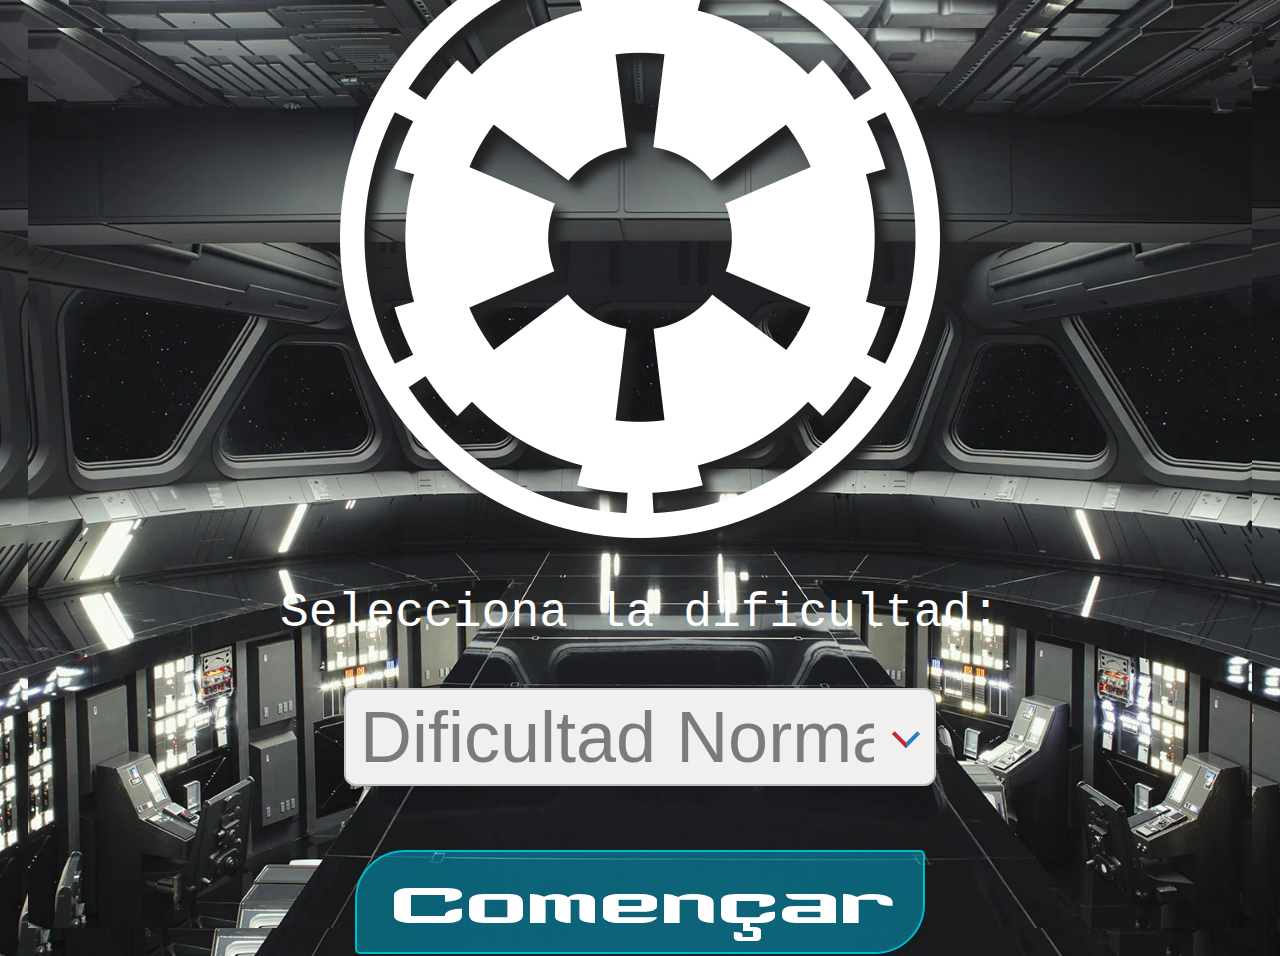
<file: index.html>
<!DOCTYPE html>
<html lang="en">
<head>
    <title>Trivia de Star Wars</title>
    <link rel="stylesheet" type="text/css" href="styles.css">
</head>
<body>
    <div class="start-container">
        <img id="startI" src="img/emp.png" alt="Imagen de Star Wars">
        <p class="dificultText">Selecciona la dificultad:</p>
<div class="content-select">
        <select id="difficulty" class="selectorDif">
            <option value="normal">Dificultad Normal</option>
            <option value="dificil">Dificultad Difícil</option>
        </select><i></i>
</div>
        <button id="startB" onclick="startGame()">Començar</button>
    </div>
    <script src="script.js"></script>
</body>
</html>
</file>
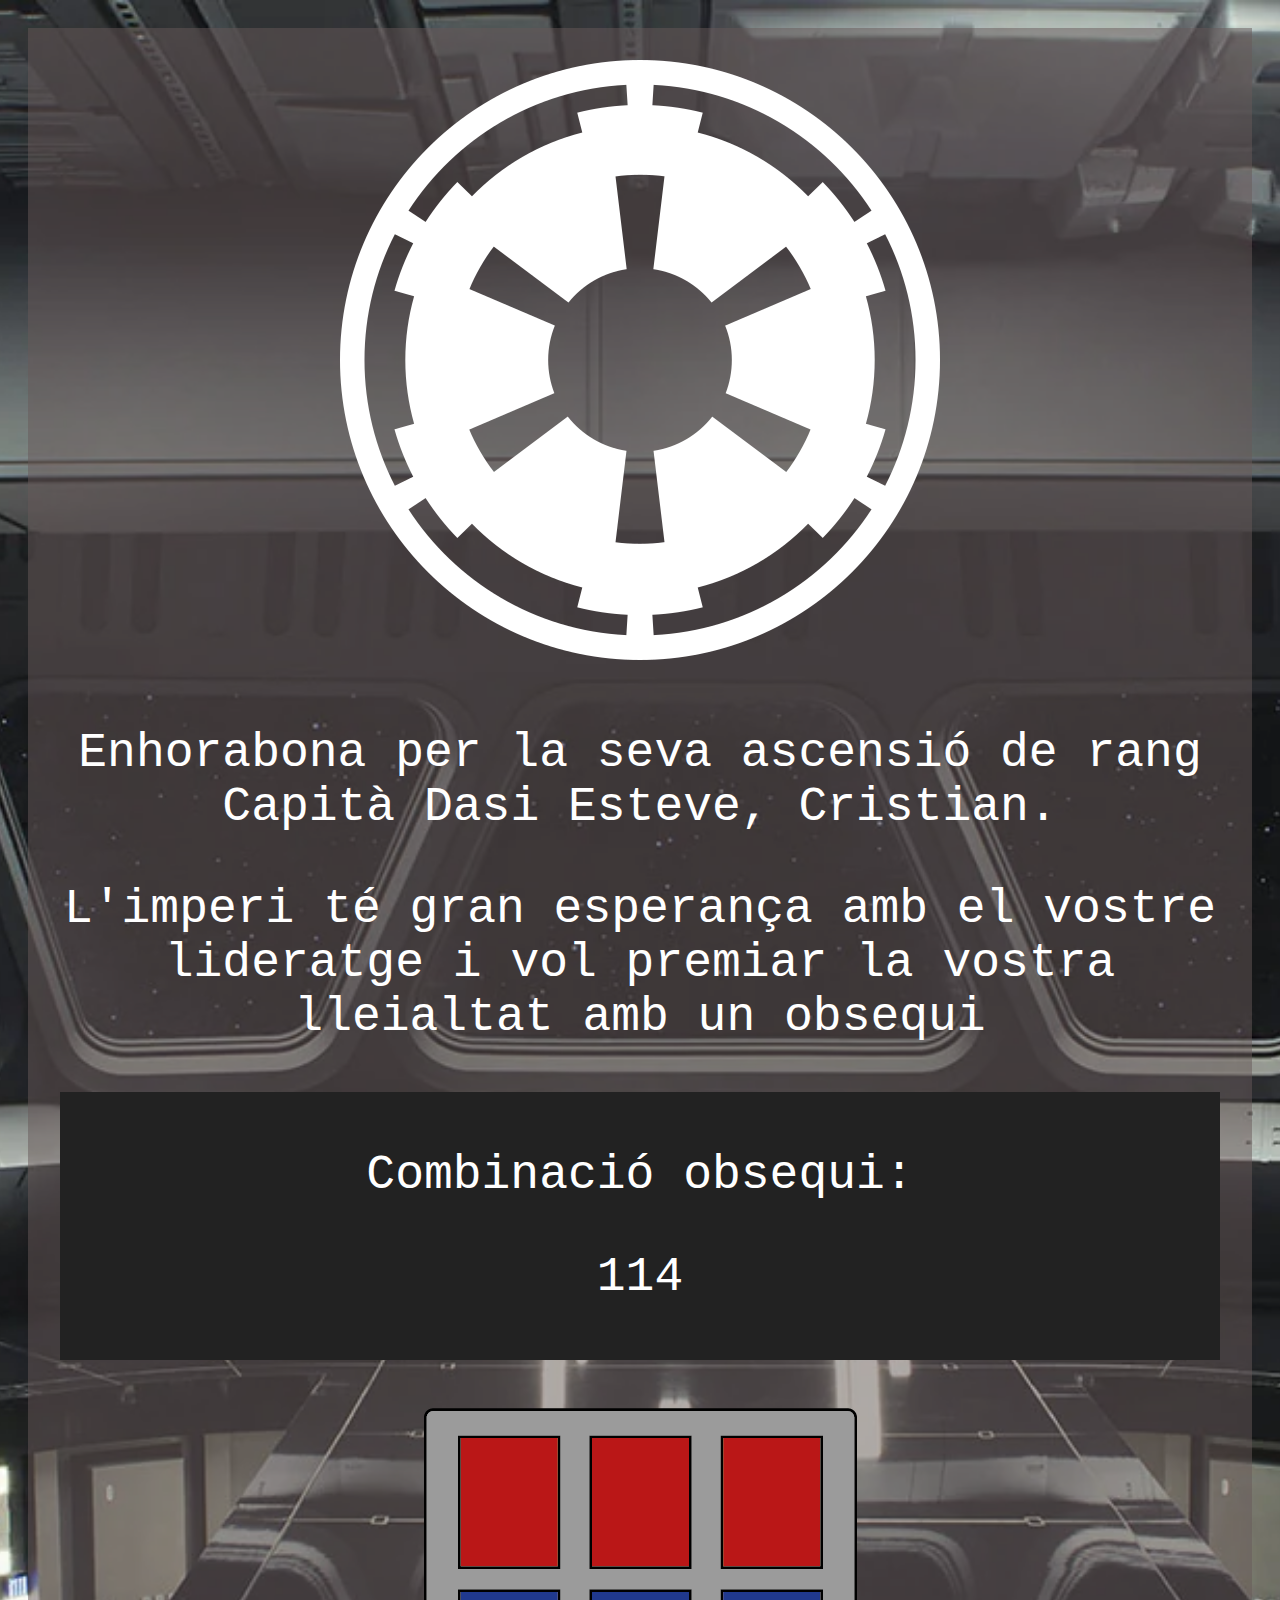
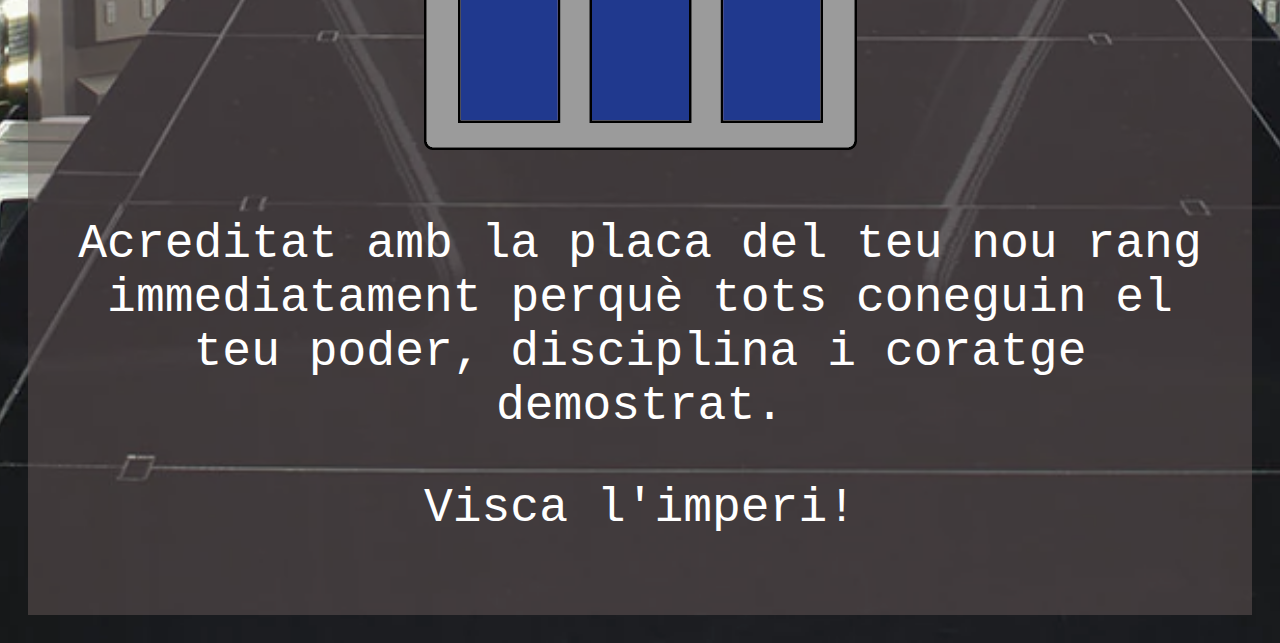
<file: resultado.html>
<!DOCTYPE html>
<html>
<head>
    <title>Resultado del Trivia</title>
    <link rel="stylesheet" type="text/css" href="styles.css"> <!-- Enlaza a tu archivo CSS si es necesario -->
</head>
<body>
    <!-- Define la estructura de tu página aquí -->
    <div class="result-page">
        <div class="content">
            <div class="imageRes">
                <img src="img/emp.png" alt="Imagen 1">
            </div>
            <div class="textRes">
                <p>Enhorabona per la seva ascensió de rang Capità Dasi Esteve, Cristian.</p>
                <p>L'imperi té gran esperança amb el vostre lideratge i vol premiar la vostra lleialtat amb un obsequi</p>
                <div class="codenum"><p>Combinació obsequi:</p><p>114</p></div>
            </div>
            <div class="imageRes2">
                <img src="img/NRecurso 1.png" alt="Imagen 2">
            </div>
            <div class="textRes">
                <p>Acreditat amb la placa del teu nou rang immediatament perquè tots coneguin el teu poder, disciplina i coratge demostrat.</p>
                <p>Visca l'imperi!</p>

            </div>
        </div>
    </div>
</body>
</html>
</file>
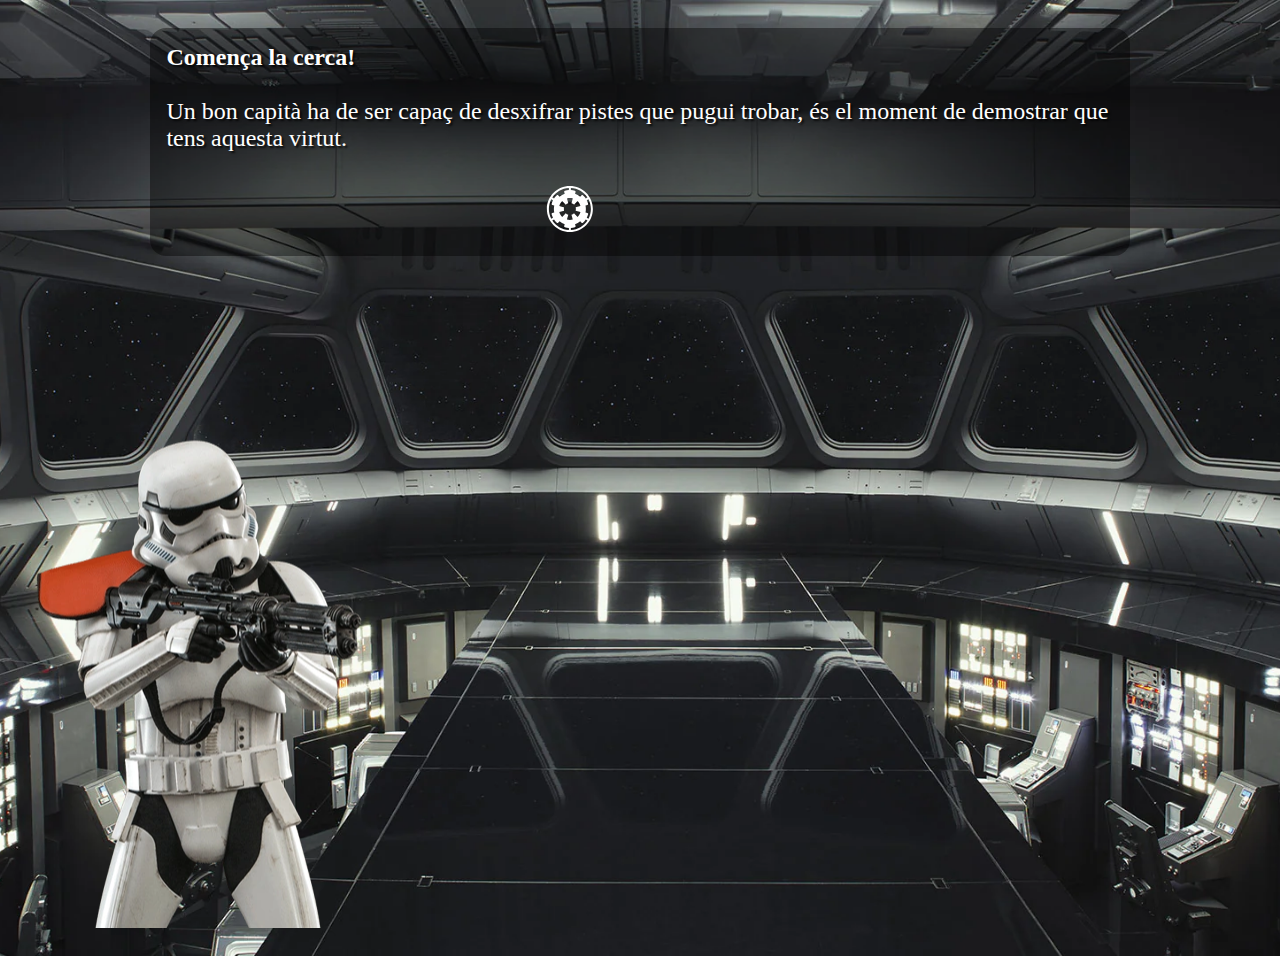
<file: treasure1.html>
<!DOCTYPE html>
<html lang="en">
  <head>
    <meta charset="UTF-8" />
    <meta name="viewport" content="width=device-width, initial-scale=1.0" />
    <link rel="stylesheet" href="styles.css" />
    <title>Capita Cristian</title>
  </head>
  <body>
    <div class="container">
      <div class="text-container" id="animated-text-container">
        <div class="text-wrapper">
          <p id="animated-text" class="fade-in-text">
            <b>Comença la cerca!</b>
            <br><br>Un bon capità ha de ser capaç de desxifrar pistes que pugui trobar, és el moment de demostrar que tens aquesta virtut.
          </p>
        </div>
        <svg id="Iconsvg"
          xmlns="http://www.w3.org/2000/svg"
          x="0px"
          y="0px"
          width="50"
          height="50"
          viewBox="0,0,256,256"
          style="fill: #000000"
        >
          <g
            fill="#ffffff"
            fill-rule="nonzero"
            stroke="none"
            stroke-width="1"
            stroke-linecap="butt"
            stroke-linejoin="miter"
            stroke-miterlimit="10"
            stroke-dasharray=""
            stroke-dashoffset="0"
            font-family="none"
            font-weight="none"
            font-size="none"
            text-anchor="none"
            style="mix-blend-mode: normal"
          >
            <g transform="scale(5.12,5.12)">
              <path
                d="M25,2c-12.6907,0 -23,10.3093 -23,23c0,12.69071 10.3093,23 23,23c12.69071,0 23,-10.30929 23,-23c0,-12.6907 -10.30929,-23 -23,-23zM24,4.02539v2.01563c-1.32973,0.07291 -2.65977,0.28321 -3.99219,0.64648c-0.533,0.146 -0.84913,0.69356 -0.70312,1.22656l0.5332,1.95703c-1.874,0.64 -3.62267,1.6283 -5.13867,2.9043l-1.40039,-1.46484c-0.183,-0.192 -0.43717,-0.30259 -0.70117,-0.30859c-0.257,-0.005 -0.52089,0.09239 -0.71289,0.27539c-1.06062,1.01568 -1.97671,2.12497 -2.75,3.29492l-1.73633,-1.01367c3.57347,-5.49081 9.6344,-9.20753 16.60156,-9.5332zM26,4.0332c6.96516,0.3271 13.0285,4.03522 16.60156,9.52539l-1.73437,1.01367c-0.77433,-1.17158 -1.69167,-2.27959 -2.75195,-3.29492c-0.192,-0.184 -0.43889,-0.28134 -0.71289,-0.27734c-0.266,0.006 -0.51917,0.11659 -0.70117,0.30859l-1.39844,1.4668c-1.516,-1.276 -3.26467,-2.2653 -5.13867,-2.9043l0.5332,-1.95703c0.146,-0.533 -0.17012,-1.08156 -0.70312,-1.22656c-1.3332,-0.36349 -2.66363,-0.5737 -3.99414,-0.64648zM25,14c0.969,0 1.90773,0.12438 2.80273,0.35938l0.08594,0.04492l-1.31055,4.80469h0.00195c0.955,0.26 1.81458,0.74925 2.51758,1.40625l0.04688,0.04688l3.45508,-3.61523l0.06836,0.06445c1.365,1.328 2.38692,3.00853 2.91992,4.89453l-4.8125,1.36133c0.146,0.519 0.22461,1.06681 0.22461,1.63281c0,0.566 -0.07761,1.11281 -0.22461,1.63281l4.8125,1.36133c-0.541,1.916 -1.58828,3.61903 -2.98828,4.95703c-0.022,-0.023 -3.45312,-3.61228 -3.45312,-3.61328c-0.711,0.68 -1.59036,1.18517 -2.56836,1.45117l1.31641,4.82422c0.013,-0.003 0.02606,-0.00481 0.03906,-0.00781l-0.03906,0.00977v-0.00195c-0.922,0.25 -1.89253,0.38672 -2.89453,0.38672c-1.002,0 -1.97348,-0.13377 -2.89648,-0.38477l0.07617,-0.27539c0,0 1.24219,-4.54978 1.24219,-4.55078c-0.977,-0.266 -1.85541,-0.77217 -2.56641,-1.45117l-3.45508,3.61328l-0.00195,-0.00195c-1.399,-1.338 -2.44533,-3.04008 -2.98633,-4.95508v-0.00195l4.8125,-1.36133v-0.00391c-0.146,-0.516 -0.22461,-1.06195 -0.22461,-1.62695c0,-0.566 0.07761,-1.11381 0.22461,-1.63281c-0.00361,-0.00102 -4.8115,-1.36133 -4.8125,-1.36133c0.541,-1.916 1.58828,-3.61903 2.98828,-4.95703l0.00391,0.00391l3.44727,3.60742l0.00391,0.00195c0.711,-0.68 1.58941,-1.18617 2.56641,-1.45117l-1.31641,-4.82422c0.923,-0.252 1.89253,-0.38672 2.89453,-0.38672zM6.38672,15.2832l1.73242,1.01172c-0.56714,1.10947 -1.03209,2.29505 -1.38477,3.54102c-0.072,0.255 -0.04111,0.52876 0.08789,0.75977c0.13,0.232 0.34752,0.40161 0.60352,0.47461l1.94727,0.55078c-0.248,1.126 -0.37305,2.25791 -0.37305,3.37891c0,1.12 0.12509,2.25291 0.37109,3.37891l-1.94727,0.55078c-0.256,0.072 -0.47352,0.24261 -0.60352,0.47461c-0.129,0.231 -0.15989,0.50477 -0.08789,0.75977c0.35284,1.2458 0.81726,2.43267 1.38477,3.54297l-1.73047,1.00977c-1.51831,-2.90598 -2.38672,-6.20696 -2.38672,-9.7168c0,-3.50983 0.86841,-6.81081 2.38672,-9.7168zM43.61328,15.2832c1.51831,2.90598 2.38672,6.20696 2.38672,9.7168c0,3.50983 -0.86841,6.81081 -2.38672,9.7168l-1.73047,-1.00977c0.56751,-1.10992 1.03193,-2.29642 1.38477,-3.54297c0.073,-0.254 0.04111,-0.52876 -0.08789,-0.75977c-0.13,-0.231 -0.34752,-0.40161 -0.60352,-0.47461l-1.94727,-0.55078c0.246,-1.126 0.37109,-2.25891 0.37109,-3.37891c0,-1.121 -0.12509,-2.25486 -0.37109,-3.38086l1.94727,-0.54883c0.256,-0.072 0.47156,-0.24261 0.60156,-0.47461c0.129,-0.231 0.16184,-0.50477 0.08984,-0.75977c-0.35334,-1.24644 -0.81621,-2.43408 -1.38281,-3.54297zM40.86719,35.42773l1.73437,1.01367c-3.57347,5.49081 -9.6344,9.20753 -16.60156,9.5332v-2.00977c1.32439,-0.0739 2.66317,-0.28631 3.99414,-0.65039c0.532,-0.146 0.84717,-0.69552 0.70117,-1.22852l-0.5332,-1.95703c1.874,-0.64 3.62267,-1.6283 5.13867,-2.9043l1.40234,1.4668c0.184,0.192 0.43617,0.30259 0.70117,0.30859c0.271,-0.003 0.52189,-0.09434 0.71289,-0.27734c1.06072,-1.01578 1.97667,-2.12484 2.75,-3.29492zM9.13281,35.42969c0.77263,1.16917 1.6887,2.27659 2.75,3.29297c0.191,0.184 0.45689,0.29534 0.71289,0.27734c0.265,-0.005 0.51917,-0.11659 0.70117,-0.30859l1.40039,-1.4668c1.516,1.276 3.26467,2.2643 5.13867,2.9043l-0.5332,1.95703c-0.146,0.533 0.16917,1.08252 0.70117,1.22852c1.33177,0.36408 2.67167,0.57649 3.99609,0.65039v2.00977c-6.96716,-0.32567 -13.02809,-4.04239 -16.60156,-9.5332z"
              ></path>
            </g>
          </g>
        </svg>
      </div>
      <img
        class="stormtrooper"
        src="img/Sideshow-Stormtrooper-Commander.webp"
        alt="Stormtrooper Image"
      />
    </div>
    <script src="script2.js"></script>
  </body>
</html>
</file>
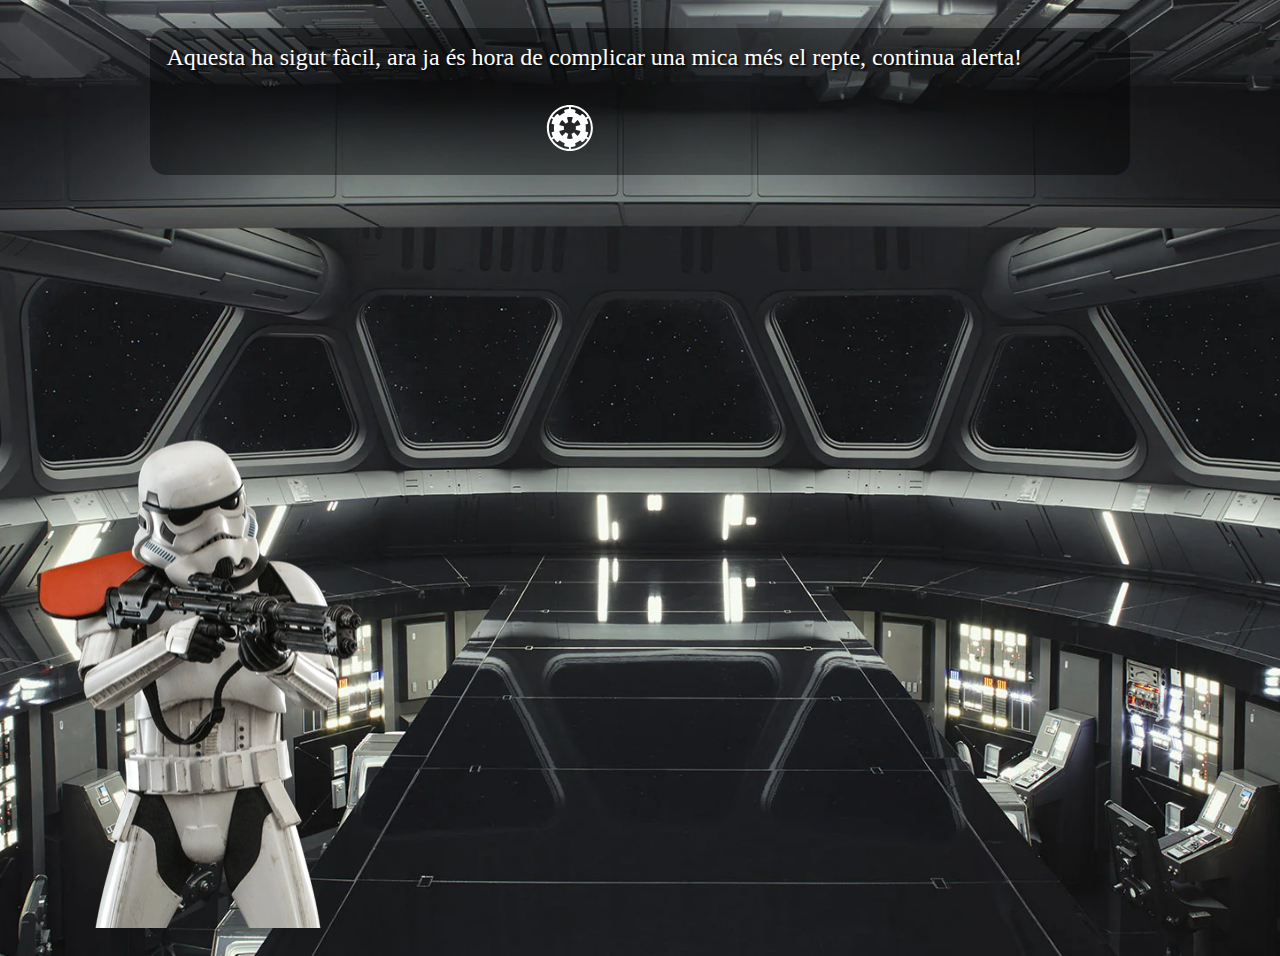
<file: treasure2.html>
<!DOCTYPE html>
<html lang="en">
  <head>
    <meta charset="UTF-8" />
    <meta name="viewport" content="width=device-width, initial-scale=1.0" />
    <link rel="stylesheet" href="styles.css" />
    <title>Mobile First Animation</title>
  </head>
  <body>
    <div class="container">
      <div class="text-container" id="animated-text-container">
        <div class="text-wrapper">
          <p id="animated-text" class="fade-in-text">
            Aquesta ha sigut fàcil, ara ja és hora de complicar una mica més el repte, continua alerta!
          </p>
        </div>
        <svg id="Iconsvg"
          xmlns="http://www.w3.org/2000/svg"
          x="0px"
          y="0px"
          width="50"
          height="50"
          viewBox="0,0,256,256"
          style="fill: #000000"
        >
          <g
            fill="#ffffff"
            fill-rule="nonzero"
            stroke="none"
            stroke-width="1"
            stroke-linecap="butt"
            stroke-linejoin="miter"
            stroke-miterlimit="10"
            stroke-dasharray=""
            stroke-dashoffset="0"
            font-family="none"
            font-weight="none"
            font-size="none"
            text-anchor="none"
            style="mix-blend-mode: normal"
          >
            <g transform="scale(5.12,5.12)">
              <path
                d="M25,2c-12.6907,0 -23,10.3093 -23,23c0,12.69071 10.3093,23 23,23c12.69071,0 23,-10.30929 23,-23c0,-12.6907 -10.30929,-23 -23,-23zM24,4.02539v2.01563c-1.32973,0.07291 -2.65977,0.28321 -3.99219,0.64648c-0.533,0.146 -0.84913,0.69356 -0.70312,1.22656l0.5332,1.95703c-1.874,0.64 -3.62267,1.6283 -5.13867,2.9043l-1.40039,-1.46484c-0.183,-0.192 -0.43717,-0.30259 -0.70117,-0.30859c-0.257,-0.005 -0.52089,0.09239 -0.71289,0.27539c-1.06062,1.01568 -1.97671,2.12497 -2.75,3.29492l-1.73633,-1.01367c3.57347,-5.49081 9.6344,-9.20753 16.60156,-9.5332zM26,4.0332c6.96516,0.3271 13.0285,4.03522 16.60156,9.52539l-1.73437,1.01367c-0.77433,-1.17158 -1.69167,-2.27959 -2.75195,-3.29492c-0.192,-0.184 -0.43889,-0.28134 -0.71289,-0.27734c-0.266,0.006 -0.51917,0.11659 -0.70117,0.30859l-1.39844,1.4668c-1.516,-1.276 -3.26467,-2.2653 -5.13867,-2.9043l0.5332,-1.95703c0.146,-0.533 -0.17012,-1.08156 -0.70312,-1.22656c-1.3332,-0.36349 -2.66363,-0.5737 -3.99414,-0.64648zM25,14c0.969,0 1.90773,0.12438 2.80273,0.35938l0.08594,0.04492l-1.31055,4.80469h0.00195c0.955,0.26 1.81458,0.74925 2.51758,1.40625l0.04688,0.04688l3.45508,-3.61523l0.06836,0.06445c1.365,1.328 2.38692,3.00853 2.91992,4.89453l-4.8125,1.36133c0.146,0.519 0.22461,1.06681 0.22461,1.63281c0,0.566 -0.07761,1.11281 -0.22461,1.63281l4.8125,1.36133c-0.541,1.916 -1.58828,3.61903 -2.98828,4.95703c-0.022,-0.023 -3.45312,-3.61228 -3.45312,-3.61328c-0.711,0.68 -1.59036,1.18517 -2.56836,1.45117l1.31641,4.82422c0.013,-0.003 0.02606,-0.00481 0.03906,-0.00781l-0.03906,0.00977v-0.00195c-0.922,0.25 -1.89253,0.38672 -2.89453,0.38672c-1.002,0 -1.97348,-0.13377 -2.89648,-0.38477l0.07617,-0.27539c0,0 1.24219,-4.54978 1.24219,-4.55078c-0.977,-0.266 -1.85541,-0.77217 -2.56641,-1.45117l-3.45508,3.61328l-0.00195,-0.00195c-1.399,-1.338 -2.44533,-3.04008 -2.98633,-4.95508v-0.00195l4.8125,-1.36133v-0.00391c-0.146,-0.516 -0.22461,-1.06195 -0.22461,-1.62695c0,-0.566 0.07761,-1.11381 0.22461,-1.63281c-0.00361,-0.00102 -4.8115,-1.36133 -4.8125,-1.36133c0.541,-1.916 1.58828,-3.61903 2.98828,-4.95703l0.00391,0.00391l3.44727,3.60742l0.00391,0.00195c0.711,-0.68 1.58941,-1.18617 2.56641,-1.45117l-1.31641,-4.82422c0.923,-0.252 1.89253,-0.38672 2.89453,-0.38672zM6.38672,15.2832l1.73242,1.01172c-0.56714,1.10947 -1.03209,2.29505 -1.38477,3.54102c-0.072,0.255 -0.04111,0.52876 0.08789,0.75977c0.13,0.232 0.34752,0.40161 0.60352,0.47461l1.94727,0.55078c-0.248,1.126 -0.37305,2.25791 -0.37305,3.37891c0,1.12 0.12509,2.25291 0.37109,3.37891l-1.94727,0.55078c-0.256,0.072 -0.47352,0.24261 -0.60352,0.47461c-0.129,0.231 -0.15989,0.50477 -0.08789,0.75977c0.35284,1.2458 0.81726,2.43267 1.38477,3.54297l-1.73047,1.00977c-1.51831,-2.90598 -2.38672,-6.20696 -2.38672,-9.7168c0,-3.50983 0.86841,-6.81081 2.38672,-9.7168zM43.61328,15.2832c1.51831,2.90598 2.38672,6.20696 2.38672,9.7168c0,3.50983 -0.86841,6.81081 -2.38672,9.7168l-1.73047,-1.00977c0.56751,-1.10992 1.03193,-2.29642 1.38477,-3.54297c0.073,-0.254 0.04111,-0.52876 -0.08789,-0.75977c-0.13,-0.231 -0.34752,-0.40161 -0.60352,-0.47461l-1.94727,-0.55078c0.246,-1.126 0.37109,-2.25891 0.37109,-3.37891c0,-1.121 -0.12509,-2.25486 -0.37109,-3.38086l1.94727,-0.54883c0.256,-0.072 0.47156,-0.24261 0.60156,-0.47461c0.129,-0.231 0.16184,-0.50477 0.08984,-0.75977c-0.35334,-1.24644 -0.81621,-2.43408 -1.38281,-3.54297zM40.86719,35.42773l1.73437,1.01367c-3.57347,5.49081 -9.6344,9.20753 -16.60156,9.5332v-2.00977c1.32439,-0.0739 2.66317,-0.28631 3.99414,-0.65039c0.532,-0.146 0.84717,-0.69552 0.70117,-1.22852l-0.5332,-1.95703c1.874,-0.64 3.62267,-1.6283 5.13867,-2.9043l1.40234,1.4668c0.184,0.192 0.43617,0.30259 0.70117,0.30859c0.271,-0.003 0.52189,-0.09434 0.71289,-0.27734c1.06072,-1.01578 1.97667,-2.12484 2.75,-3.29492zM9.13281,35.42969c0.77263,1.16917 1.6887,2.27659 2.75,3.29297c0.191,0.184 0.45689,0.29534 0.71289,0.27734c0.265,-0.005 0.51917,-0.11659 0.70117,-0.30859l1.40039,-1.4668c1.516,1.276 3.26467,2.2643 5.13867,2.9043l-0.5332,1.95703c-0.146,0.533 0.16917,1.08252 0.70117,1.22852c1.33177,0.36408 2.67167,0.57649 3.99609,0.65039v2.00977c-6.96716,-0.32567 -13.02809,-4.04239 -16.60156,-9.5332z"
              ></path>
            </g>
          </g>
        </svg>
      </div>
      <img
        class="stormtrooper"
        src="img/Sideshow-Stormtrooper-Commander.webp"
        alt="Stormtrooper Image"
      />
    </div>
    <script src="script3.js"></script>
  </body>
</html>
</file>
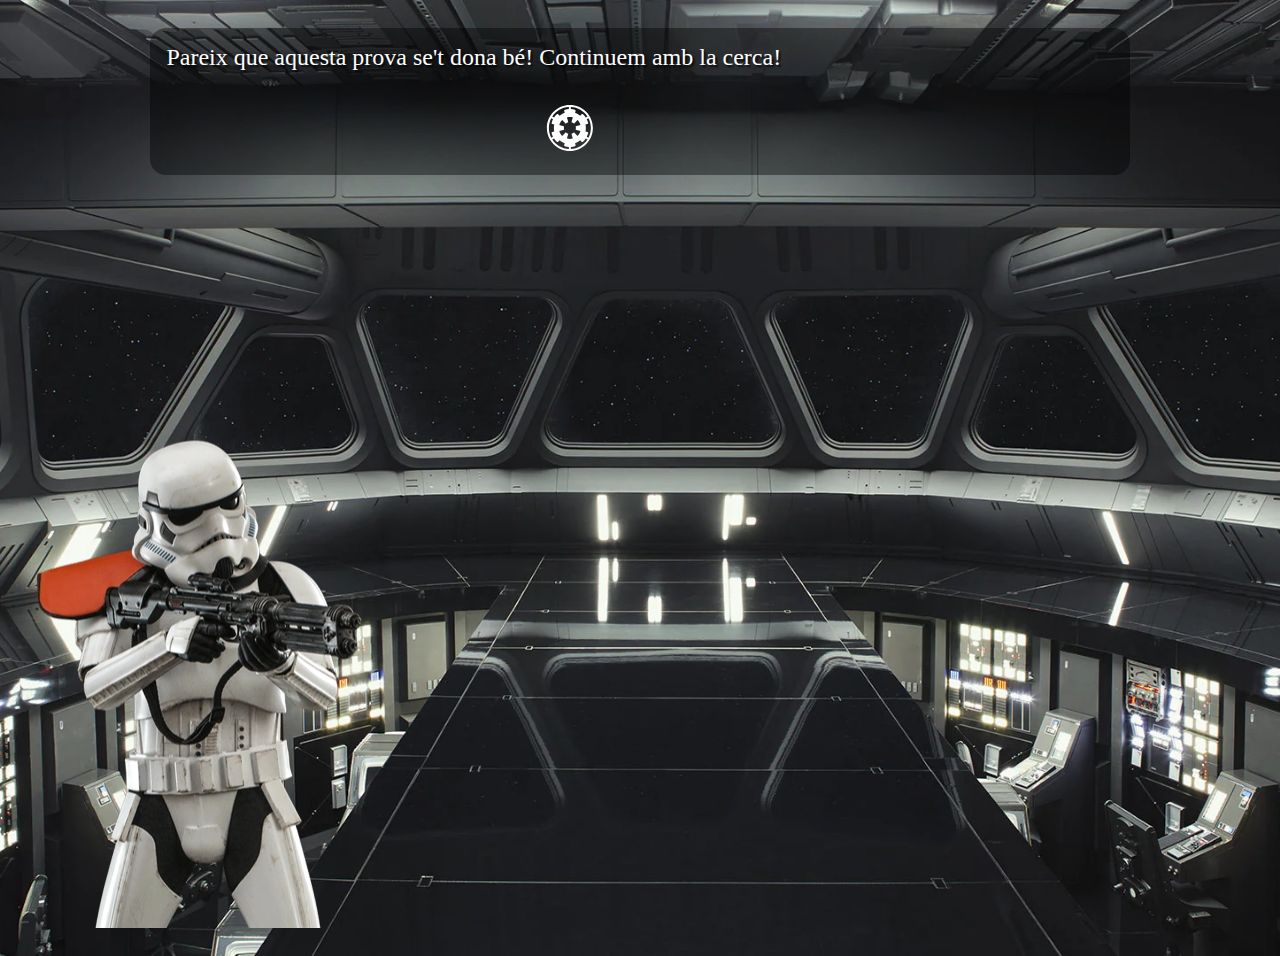
<file: treasure3.html>
<!DOCTYPE html>
<html lang="en">
  <head>
    <meta charset="UTF-8" />
    <meta name="viewport" content="width=device-width, initial-scale=1.0" />
    <link rel="stylesheet" href="styles.css" />
    <title>Capita Cristian</title>
  </head>
  <body>
    <div class="container">
      <div class="text-container" id="animated-text-container">
        <div class="text-wrapper">
          <p id="animated-text" class="fade-in-text">
            Pareix que aquesta prova se't dona bé! Continuem amb la cerca!
          </p>
        </div>
        <svg id="Iconsvg"
          xmlns="http://www.w3.org/2000/svg"
          x="0px"
          y="0px"
          width="50"
          height="50"
          viewBox="0,0,256,256"
          style="fill: #000000"
        >
          <g
            fill="#ffffff"
            fill-rule="nonzero"
            stroke="none"
            stroke-width="1"
            stroke-linecap="butt"
            stroke-linejoin="miter"
            stroke-miterlimit="10"
            stroke-dasharray=""
            stroke-dashoffset="0"
            font-family="none"
            font-weight="none"
            font-size="none"
            text-anchor="none"
            style="mix-blend-mode: normal"
          >
            <g transform="scale(5.12,5.12)">
              <path
                d="M25,2c-12.6907,0 -23,10.3093 -23,23c0,12.69071 10.3093,23 23,23c12.69071,0 23,-10.30929 23,-23c0,-12.6907 -10.30929,-23 -23,-23zM24,4.02539v2.01563c-1.32973,0.07291 -2.65977,0.28321 -3.99219,0.64648c-0.533,0.146 -0.84913,0.69356 -0.70312,1.22656l0.5332,1.95703c-1.874,0.64 -3.62267,1.6283 -5.13867,2.9043l-1.40039,-1.46484c-0.183,-0.192 -0.43717,-0.30259 -0.70117,-0.30859c-0.257,-0.005 -0.52089,0.09239 -0.71289,0.27539c-1.06062,1.01568 -1.97671,2.12497 -2.75,3.29492l-1.73633,-1.01367c3.57347,-5.49081 9.6344,-9.20753 16.60156,-9.5332zM26,4.0332c6.96516,0.3271 13.0285,4.03522 16.60156,9.52539l-1.73437,1.01367c-0.77433,-1.17158 -1.69167,-2.27959 -2.75195,-3.29492c-0.192,-0.184 -0.43889,-0.28134 -0.71289,-0.27734c-0.266,0.006 -0.51917,0.11659 -0.70117,0.30859l-1.39844,1.4668c-1.516,-1.276 -3.26467,-2.2653 -5.13867,-2.9043l0.5332,-1.95703c0.146,-0.533 -0.17012,-1.08156 -0.70312,-1.22656c-1.3332,-0.36349 -2.66363,-0.5737 -3.99414,-0.64648zM25,14c0.969,0 1.90773,0.12438 2.80273,0.35938l0.08594,0.04492l-1.31055,4.80469h0.00195c0.955,0.26 1.81458,0.74925 2.51758,1.40625l0.04688,0.04688l3.45508,-3.61523l0.06836,0.06445c1.365,1.328 2.38692,3.00853 2.91992,4.89453l-4.8125,1.36133c0.146,0.519 0.22461,1.06681 0.22461,1.63281c0,0.566 -0.07761,1.11281 -0.22461,1.63281l4.8125,1.36133c-0.541,1.916 -1.58828,3.61903 -2.98828,4.95703c-0.022,-0.023 -3.45312,-3.61228 -3.45312,-3.61328c-0.711,0.68 -1.59036,1.18517 -2.56836,1.45117l1.31641,4.82422c0.013,-0.003 0.02606,-0.00481 0.03906,-0.00781l-0.03906,0.00977v-0.00195c-0.922,0.25 -1.89253,0.38672 -2.89453,0.38672c-1.002,0 -1.97348,-0.13377 -2.89648,-0.38477l0.07617,-0.27539c0,0 1.24219,-4.54978 1.24219,-4.55078c-0.977,-0.266 -1.85541,-0.77217 -2.56641,-1.45117l-3.45508,3.61328l-0.00195,-0.00195c-1.399,-1.338 -2.44533,-3.04008 -2.98633,-4.95508v-0.00195l4.8125,-1.36133v-0.00391c-0.146,-0.516 -0.22461,-1.06195 -0.22461,-1.62695c0,-0.566 0.07761,-1.11381 0.22461,-1.63281c-0.00361,-0.00102 -4.8115,-1.36133 -4.8125,-1.36133c0.541,-1.916 1.58828,-3.61903 2.98828,-4.95703l0.00391,0.00391l3.44727,3.60742l0.00391,0.00195c0.711,-0.68 1.58941,-1.18617 2.56641,-1.45117l-1.31641,-4.82422c0.923,-0.252 1.89253,-0.38672 2.89453,-0.38672zM6.38672,15.2832l1.73242,1.01172c-0.56714,1.10947 -1.03209,2.29505 -1.38477,3.54102c-0.072,0.255 -0.04111,0.52876 0.08789,0.75977c0.13,0.232 0.34752,0.40161 0.60352,0.47461l1.94727,0.55078c-0.248,1.126 -0.37305,2.25791 -0.37305,3.37891c0,1.12 0.12509,2.25291 0.37109,3.37891l-1.94727,0.55078c-0.256,0.072 -0.47352,0.24261 -0.60352,0.47461c-0.129,0.231 -0.15989,0.50477 -0.08789,0.75977c0.35284,1.2458 0.81726,2.43267 1.38477,3.54297l-1.73047,1.00977c-1.51831,-2.90598 -2.38672,-6.20696 -2.38672,-9.7168c0,-3.50983 0.86841,-6.81081 2.38672,-9.7168zM43.61328,15.2832c1.51831,2.90598 2.38672,6.20696 2.38672,9.7168c0,3.50983 -0.86841,6.81081 -2.38672,9.7168l-1.73047,-1.00977c0.56751,-1.10992 1.03193,-2.29642 1.38477,-3.54297c0.073,-0.254 0.04111,-0.52876 -0.08789,-0.75977c-0.13,-0.231 -0.34752,-0.40161 -0.60352,-0.47461l-1.94727,-0.55078c0.246,-1.126 0.37109,-2.25891 0.37109,-3.37891c0,-1.121 -0.12509,-2.25486 -0.37109,-3.38086l1.94727,-0.54883c0.256,-0.072 0.47156,-0.24261 0.60156,-0.47461c0.129,-0.231 0.16184,-0.50477 0.08984,-0.75977c-0.35334,-1.24644 -0.81621,-2.43408 -1.38281,-3.54297zM40.86719,35.42773l1.73437,1.01367c-3.57347,5.49081 -9.6344,9.20753 -16.60156,9.5332v-2.00977c1.32439,-0.0739 2.66317,-0.28631 3.99414,-0.65039c0.532,-0.146 0.84717,-0.69552 0.70117,-1.22852l-0.5332,-1.95703c1.874,-0.64 3.62267,-1.6283 5.13867,-2.9043l1.40234,1.4668c0.184,0.192 0.43617,0.30259 0.70117,0.30859c0.271,-0.003 0.52189,-0.09434 0.71289,-0.27734c1.06072,-1.01578 1.97667,-2.12484 2.75,-3.29492zM9.13281,35.42969c0.77263,1.16917 1.6887,2.27659 2.75,3.29297c0.191,0.184 0.45689,0.29534 0.71289,0.27734c0.265,-0.005 0.51917,-0.11659 0.70117,-0.30859l1.40039,-1.4668c1.516,1.276 3.26467,2.2643 5.13867,2.9043l-0.5332,1.95703c-0.146,0.533 0.16917,1.08252 0.70117,1.22852c1.33177,0.36408 2.67167,0.57649 3.99609,0.65039v2.00977c-6.96716,-0.32567 -13.02809,-4.04239 -16.60156,-9.5332z"
              ></path>
            </g>
          </g>
        </svg>
      </div>
      <img
        class="stormtrooper"
        src="img/Sideshow-Stormtrooper-Commander.webp"
        alt="Stormtrooper Image"
      />
    </div>
    <script src="script4.js"></script>
  </body>
</html>
</file>
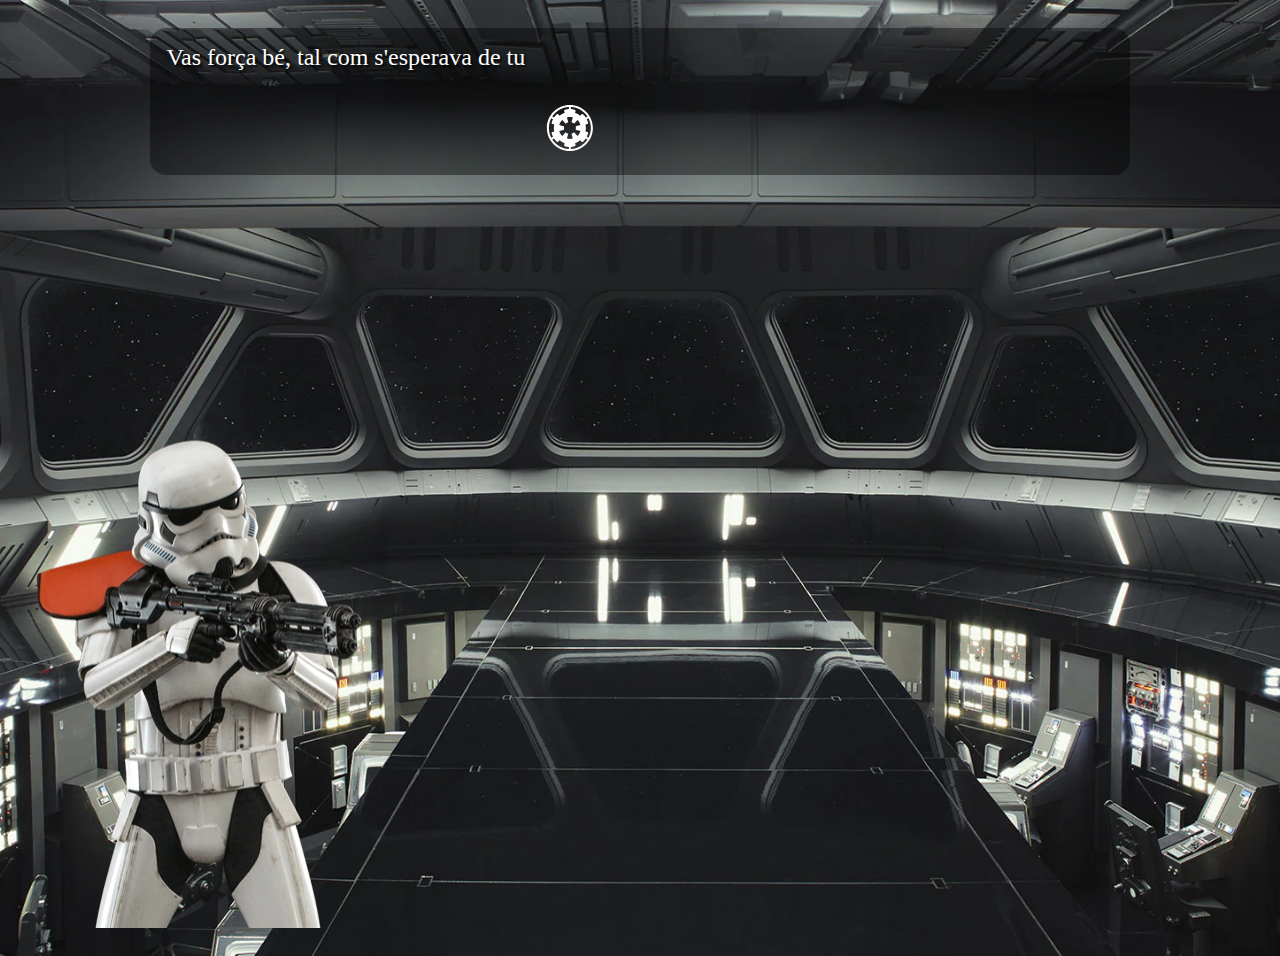
<file: treasure4.html>
<!DOCTYPE html>
<html lang="en">
  <head>
    <meta charset="UTF-8" />
    <meta name="viewport" content="width=device-width, initial-scale=1.0" />
    <link rel="stylesheet" href="styles.css" />
    <title>Capita Cristian</title>
  </head>
  <body>
    <div class="container">
      <div class="text-container" id="animated-text-container">
        <div class="text-wrapper">
          <p id="animated-text" class="fade-in-text">
            Pareix que aquesta prova se't dona bé! Continuem amb la cerca!
          </p>
        </div>
        <svg id="Iconsvg"
          xmlns="http://www.w3.org/2000/svg"
          x="0px"
          y="0px"
          width="50"
          height="50"
          viewBox="0,0,256,256"
          style="fill: #000000"
        >
          <g
            fill="#ffffff"
            fill-rule="nonzero"
            stroke="none"
            stroke-width="1"
            stroke-linecap="butt"
            stroke-linejoin="miter"
            stroke-miterlimit="10"
            stroke-dasharray=""
            stroke-dashoffset="0"
            font-family="none"
            font-weight="none"
            font-size="none"
            text-anchor="none"
            style="mix-blend-mode: normal"
          >
            <g transform="scale(5.12,5.12)">
              <path
                d="M25,2c-12.6907,0 -23,10.3093 -23,23c0,12.69071 10.3093,23 23,23c12.69071,0 23,-10.30929 23,-23c0,-12.6907 -10.30929,-23 -23,-23zM24,4.02539v2.01563c-1.32973,0.07291 -2.65977,0.28321 -3.99219,0.64648c-0.533,0.146 -0.84913,0.69356 -0.70312,1.22656l0.5332,1.95703c-1.874,0.64 -3.62267,1.6283 -5.13867,2.9043l-1.40039,-1.46484c-0.183,-0.192 -0.43717,-0.30259 -0.70117,-0.30859c-0.257,-0.005 -0.52089,0.09239 -0.71289,0.27539c-1.06062,1.01568 -1.97671,2.12497 -2.75,3.29492l-1.73633,-1.01367c3.57347,-5.49081 9.6344,-9.20753 16.60156,-9.5332zM26,4.0332c6.96516,0.3271 13.0285,4.03522 16.60156,9.52539l-1.73437,1.01367c-0.77433,-1.17158 -1.69167,-2.27959 -2.75195,-3.29492c-0.192,-0.184 -0.43889,-0.28134 -0.71289,-0.27734c-0.266,0.006 -0.51917,0.11659 -0.70117,0.30859l-1.39844,1.4668c-1.516,-1.276 -3.26467,-2.2653 -5.13867,-2.9043l0.5332,-1.95703c0.146,-0.533 -0.17012,-1.08156 -0.70312,-1.22656c-1.3332,-0.36349 -2.66363,-0.5737 -3.99414,-0.64648zM25,14c0.969,0 1.90773,0.12438 2.80273,0.35938l0.08594,0.04492l-1.31055,4.80469h0.00195c0.955,0.26 1.81458,0.74925 2.51758,1.40625l0.04688,0.04688l3.45508,-3.61523l0.06836,0.06445c1.365,1.328 2.38692,3.00853 2.91992,4.89453l-4.8125,1.36133c0.146,0.519 0.22461,1.06681 0.22461,1.63281c0,0.566 -0.07761,1.11281 -0.22461,1.63281l4.8125,1.36133c-0.541,1.916 -1.58828,3.61903 -2.98828,4.95703c-0.022,-0.023 -3.45312,-3.61228 -3.45312,-3.61328c-0.711,0.68 -1.59036,1.18517 -2.56836,1.45117l1.31641,4.82422c0.013,-0.003 0.02606,-0.00481 0.03906,-0.00781l-0.03906,0.00977v-0.00195c-0.922,0.25 -1.89253,0.38672 -2.89453,0.38672c-1.002,0 -1.97348,-0.13377 -2.89648,-0.38477l0.07617,-0.27539c0,0 1.24219,-4.54978 1.24219,-4.55078c-0.977,-0.266 -1.85541,-0.77217 -2.56641,-1.45117l-3.45508,3.61328l-0.00195,-0.00195c-1.399,-1.338 -2.44533,-3.04008 -2.98633,-4.95508v-0.00195l4.8125,-1.36133v-0.00391c-0.146,-0.516 -0.22461,-1.06195 -0.22461,-1.62695c0,-0.566 0.07761,-1.11381 0.22461,-1.63281c-0.00361,-0.00102 -4.8115,-1.36133 -4.8125,-1.36133c0.541,-1.916 1.58828,-3.61903 2.98828,-4.95703l0.00391,0.00391l3.44727,3.60742l0.00391,0.00195c0.711,-0.68 1.58941,-1.18617 2.56641,-1.45117l-1.31641,-4.82422c0.923,-0.252 1.89253,-0.38672 2.89453,-0.38672zM6.38672,15.2832l1.73242,1.01172c-0.56714,1.10947 -1.03209,2.29505 -1.38477,3.54102c-0.072,0.255 -0.04111,0.52876 0.08789,0.75977c0.13,0.232 0.34752,0.40161 0.60352,0.47461l1.94727,0.55078c-0.248,1.126 -0.37305,2.25791 -0.37305,3.37891c0,1.12 0.12509,2.25291 0.37109,3.37891l-1.94727,0.55078c-0.256,0.072 -0.47352,0.24261 -0.60352,0.47461c-0.129,0.231 -0.15989,0.50477 -0.08789,0.75977c0.35284,1.2458 0.81726,2.43267 1.38477,3.54297l-1.73047,1.00977c-1.51831,-2.90598 -2.38672,-6.20696 -2.38672,-9.7168c0,-3.50983 0.86841,-6.81081 2.38672,-9.7168zM43.61328,15.2832c1.51831,2.90598 2.38672,6.20696 2.38672,9.7168c0,3.50983 -0.86841,6.81081 -2.38672,9.7168l-1.73047,-1.00977c0.56751,-1.10992 1.03193,-2.29642 1.38477,-3.54297c0.073,-0.254 0.04111,-0.52876 -0.08789,-0.75977c-0.13,-0.231 -0.34752,-0.40161 -0.60352,-0.47461l-1.94727,-0.55078c0.246,-1.126 0.37109,-2.25891 0.37109,-3.37891c0,-1.121 -0.12509,-2.25486 -0.37109,-3.38086l1.94727,-0.54883c0.256,-0.072 0.47156,-0.24261 0.60156,-0.47461c0.129,-0.231 0.16184,-0.50477 0.08984,-0.75977c-0.35334,-1.24644 -0.81621,-2.43408 -1.38281,-3.54297zM40.86719,35.42773l1.73437,1.01367c-3.57347,5.49081 -9.6344,9.20753 -16.60156,9.5332v-2.00977c1.32439,-0.0739 2.66317,-0.28631 3.99414,-0.65039c0.532,-0.146 0.84717,-0.69552 0.70117,-1.22852l-0.5332,-1.95703c1.874,-0.64 3.62267,-1.6283 5.13867,-2.9043l1.40234,1.4668c0.184,0.192 0.43617,0.30259 0.70117,0.30859c0.271,-0.003 0.52189,-0.09434 0.71289,-0.27734c1.06072,-1.01578 1.97667,-2.12484 2.75,-3.29492zM9.13281,35.42969c0.77263,1.16917 1.6887,2.27659 2.75,3.29297c0.191,0.184 0.45689,0.29534 0.71289,0.27734c0.265,-0.005 0.51917,-0.11659 0.70117,-0.30859l1.40039,-1.4668c1.516,1.276 3.26467,2.2643 5.13867,2.9043l-0.5332,1.95703c-0.146,0.533 0.16917,1.08252 0.70117,1.22852c1.33177,0.36408 2.67167,0.57649 3.99609,0.65039v2.00977c-6.96716,-0.32567 -13.02809,-4.04239 -16.60156,-9.5332z"
              ></path>
            </g>
          </g>
        </svg>
      </div>
      <img
        class="stormtrooper"
        src="img/Sideshow-Stormtrooper-Commander.webp"
        alt="Stormtrooper Image"
      />
    </div>
    <script src="script5.js"></script>
  </body>
</html>
</file>
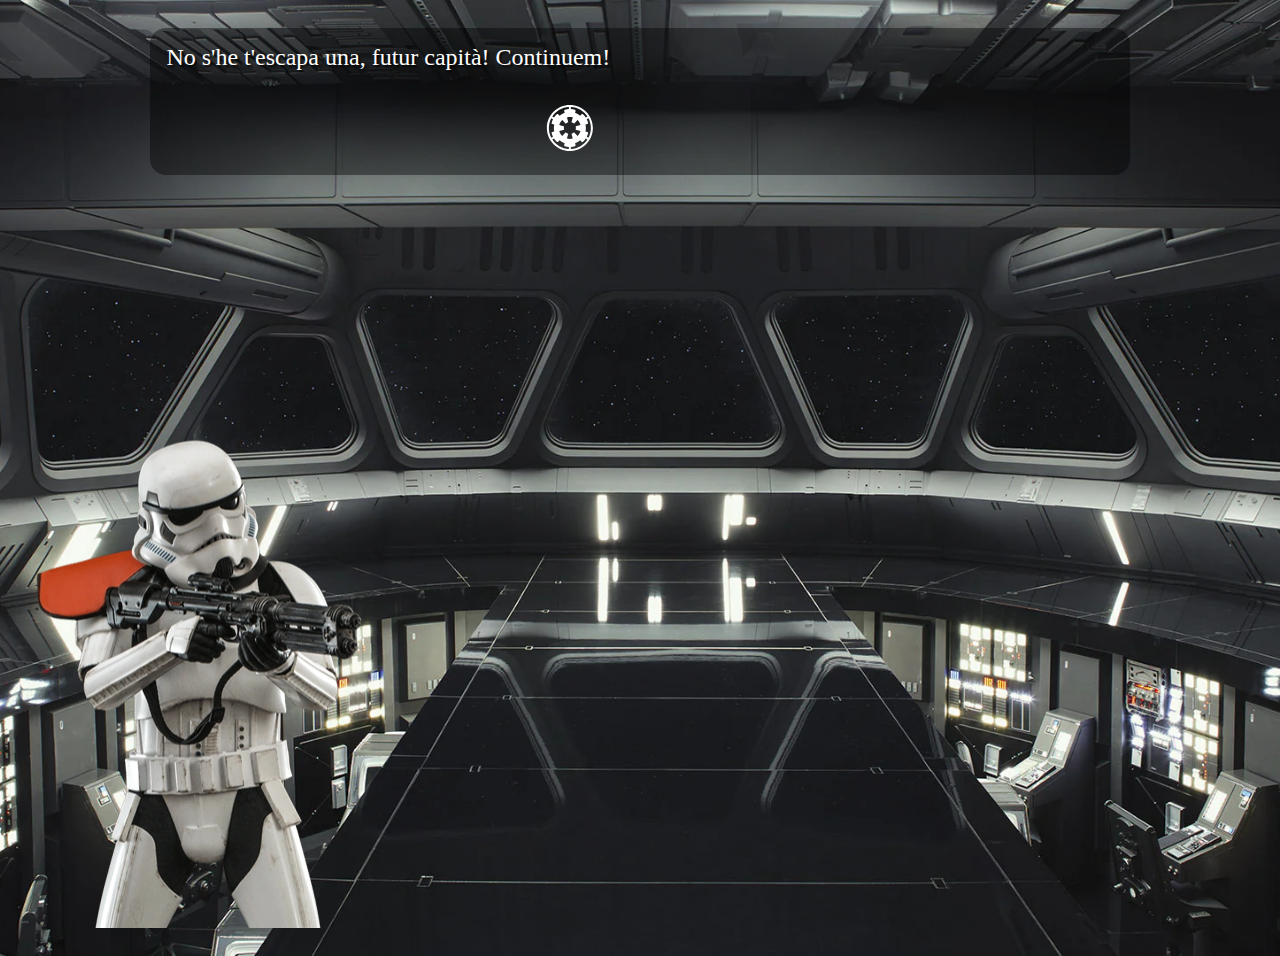
<file: treasure5.html>
<!DOCTYPE html>
<html lang="en">
  <head>
    <meta charset="UTF-8" />
    <meta name="viewport" content="width=device-width, initial-scale=1.0" />
    <link rel="stylesheet" href="styles.css" />
    <title>Capita Cristian</title>
  </head>
  <body>
    <div class="container">
      <div class="text-container" id="animated-text-container">
        <div class="text-wrapper">
          <p id="animated-text" class="fade-in-text">
            Pareix que aquesta prova se't dona bé! Continuem amb la cerca!
          </p>
        </div>
        <svg id="Iconsvg"
          xmlns="http://www.w3.org/2000/svg"
          x="0px"
          y="0px"
          width="50"
          height="50"
          viewBox="0,0,256,256"
          style="fill: #000000"
        >
          <g
            fill="#ffffff"
            fill-rule="nonzero"
            stroke="none"
            stroke-width="1"
            stroke-linecap="butt"
            stroke-linejoin="miter"
            stroke-miterlimit="10"
            stroke-dasharray=""
            stroke-dashoffset="0"
            font-family="none"
            font-weight="none"
            font-size="none"
            text-anchor="none"
            style="mix-blend-mode: normal"
          >
            <g transform="scale(5.12,5.12)">
              <path
                d="M25,2c-12.6907,0 -23,10.3093 -23,23c0,12.69071 10.3093,23 23,23c12.69071,0 23,-10.30929 23,-23c0,-12.6907 -10.30929,-23 -23,-23zM24,4.02539v2.01563c-1.32973,0.07291 -2.65977,0.28321 -3.99219,0.64648c-0.533,0.146 -0.84913,0.69356 -0.70312,1.22656l0.5332,1.95703c-1.874,0.64 -3.62267,1.6283 -5.13867,2.9043l-1.40039,-1.46484c-0.183,-0.192 -0.43717,-0.30259 -0.70117,-0.30859c-0.257,-0.005 -0.52089,0.09239 -0.71289,0.27539c-1.06062,1.01568 -1.97671,2.12497 -2.75,3.29492l-1.73633,-1.01367c3.57347,-5.49081 9.6344,-9.20753 16.60156,-9.5332zM26,4.0332c6.96516,0.3271 13.0285,4.03522 16.60156,9.52539l-1.73437,1.01367c-0.77433,-1.17158 -1.69167,-2.27959 -2.75195,-3.29492c-0.192,-0.184 -0.43889,-0.28134 -0.71289,-0.27734c-0.266,0.006 -0.51917,0.11659 -0.70117,0.30859l-1.39844,1.4668c-1.516,-1.276 -3.26467,-2.2653 -5.13867,-2.9043l0.5332,-1.95703c0.146,-0.533 -0.17012,-1.08156 -0.70312,-1.22656c-1.3332,-0.36349 -2.66363,-0.5737 -3.99414,-0.64648zM25,14c0.969,0 1.90773,0.12438 2.80273,0.35938l0.08594,0.04492l-1.31055,4.80469h0.00195c0.955,0.26 1.81458,0.74925 2.51758,1.40625l0.04688,0.04688l3.45508,-3.61523l0.06836,0.06445c1.365,1.328 2.38692,3.00853 2.91992,4.89453l-4.8125,1.36133c0.146,0.519 0.22461,1.06681 0.22461,1.63281c0,0.566 -0.07761,1.11281 -0.22461,1.63281l4.8125,1.36133c-0.541,1.916 -1.58828,3.61903 -2.98828,4.95703c-0.022,-0.023 -3.45312,-3.61228 -3.45312,-3.61328c-0.711,0.68 -1.59036,1.18517 -2.56836,1.45117l1.31641,4.82422c0.013,-0.003 0.02606,-0.00481 0.03906,-0.00781l-0.03906,0.00977v-0.00195c-0.922,0.25 -1.89253,0.38672 -2.89453,0.38672c-1.002,0 -1.97348,-0.13377 -2.89648,-0.38477l0.07617,-0.27539c0,0 1.24219,-4.54978 1.24219,-4.55078c-0.977,-0.266 -1.85541,-0.77217 -2.56641,-1.45117l-3.45508,3.61328l-0.00195,-0.00195c-1.399,-1.338 -2.44533,-3.04008 -2.98633,-4.95508v-0.00195l4.8125,-1.36133v-0.00391c-0.146,-0.516 -0.22461,-1.06195 -0.22461,-1.62695c0,-0.566 0.07761,-1.11381 0.22461,-1.63281c-0.00361,-0.00102 -4.8115,-1.36133 -4.8125,-1.36133c0.541,-1.916 1.58828,-3.61903 2.98828,-4.95703l0.00391,0.00391l3.44727,3.60742l0.00391,0.00195c0.711,-0.68 1.58941,-1.18617 2.56641,-1.45117l-1.31641,-4.82422c0.923,-0.252 1.89253,-0.38672 2.89453,-0.38672zM6.38672,15.2832l1.73242,1.01172c-0.56714,1.10947 -1.03209,2.29505 -1.38477,3.54102c-0.072,0.255 -0.04111,0.52876 0.08789,0.75977c0.13,0.232 0.34752,0.40161 0.60352,0.47461l1.94727,0.55078c-0.248,1.126 -0.37305,2.25791 -0.37305,3.37891c0,1.12 0.12509,2.25291 0.37109,3.37891l-1.94727,0.55078c-0.256,0.072 -0.47352,0.24261 -0.60352,0.47461c-0.129,0.231 -0.15989,0.50477 -0.08789,0.75977c0.35284,1.2458 0.81726,2.43267 1.38477,3.54297l-1.73047,1.00977c-1.51831,-2.90598 -2.38672,-6.20696 -2.38672,-9.7168c0,-3.50983 0.86841,-6.81081 2.38672,-9.7168zM43.61328,15.2832c1.51831,2.90598 2.38672,6.20696 2.38672,9.7168c0,3.50983 -0.86841,6.81081 -2.38672,9.7168l-1.73047,-1.00977c0.56751,-1.10992 1.03193,-2.29642 1.38477,-3.54297c0.073,-0.254 0.04111,-0.52876 -0.08789,-0.75977c-0.13,-0.231 -0.34752,-0.40161 -0.60352,-0.47461l-1.94727,-0.55078c0.246,-1.126 0.37109,-2.25891 0.37109,-3.37891c0,-1.121 -0.12509,-2.25486 -0.37109,-3.38086l1.94727,-0.54883c0.256,-0.072 0.47156,-0.24261 0.60156,-0.47461c0.129,-0.231 0.16184,-0.50477 0.08984,-0.75977c-0.35334,-1.24644 -0.81621,-2.43408 -1.38281,-3.54297zM40.86719,35.42773l1.73437,1.01367c-3.57347,5.49081 -9.6344,9.20753 -16.60156,9.5332v-2.00977c1.32439,-0.0739 2.66317,-0.28631 3.99414,-0.65039c0.532,-0.146 0.84717,-0.69552 0.70117,-1.22852l-0.5332,-1.95703c1.874,-0.64 3.62267,-1.6283 5.13867,-2.9043l1.40234,1.4668c0.184,0.192 0.43617,0.30259 0.70117,0.30859c0.271,-0.003 0.52189,-0.09434 0.71289,-0.27734c1.06072,-1.01578 1.97667,-2.12484 2.75,-3.29492zM9.13281,35.42969c0.77263,1.16917 1.6887,2.27659 2.75,3.29297c0.191,0.184 0.45689,0.29534 0.71289,0.27734c0.265,-0.005 0.51917,-0.11659 0.70117,-0.30859l1.40039,-1.4668c1.516,1.276 3.26467,2.2643 5.13867,2.9043l-0.5332,1.95703c-0.146,0.533 0.16917,1.08252 0.70117,1.22852c1.33177,0.36408 2.67167,0.57649 3.99609,0.65039v2.00977c-6.96716,-0.32567 -13.02809,-4.04239 -16.60156,-9.5332z"
              ></path>
            </g>
          </g>
        </svg>
      </div>
      <img
        class="stormtrooper"
        src="img/Sideshow-Stormtrooper-Commander.webp"
        alt="Stormtrooper Image"
      />
    </div>
    <script src="script6.js"></script>
  </body>
</html>
</file>
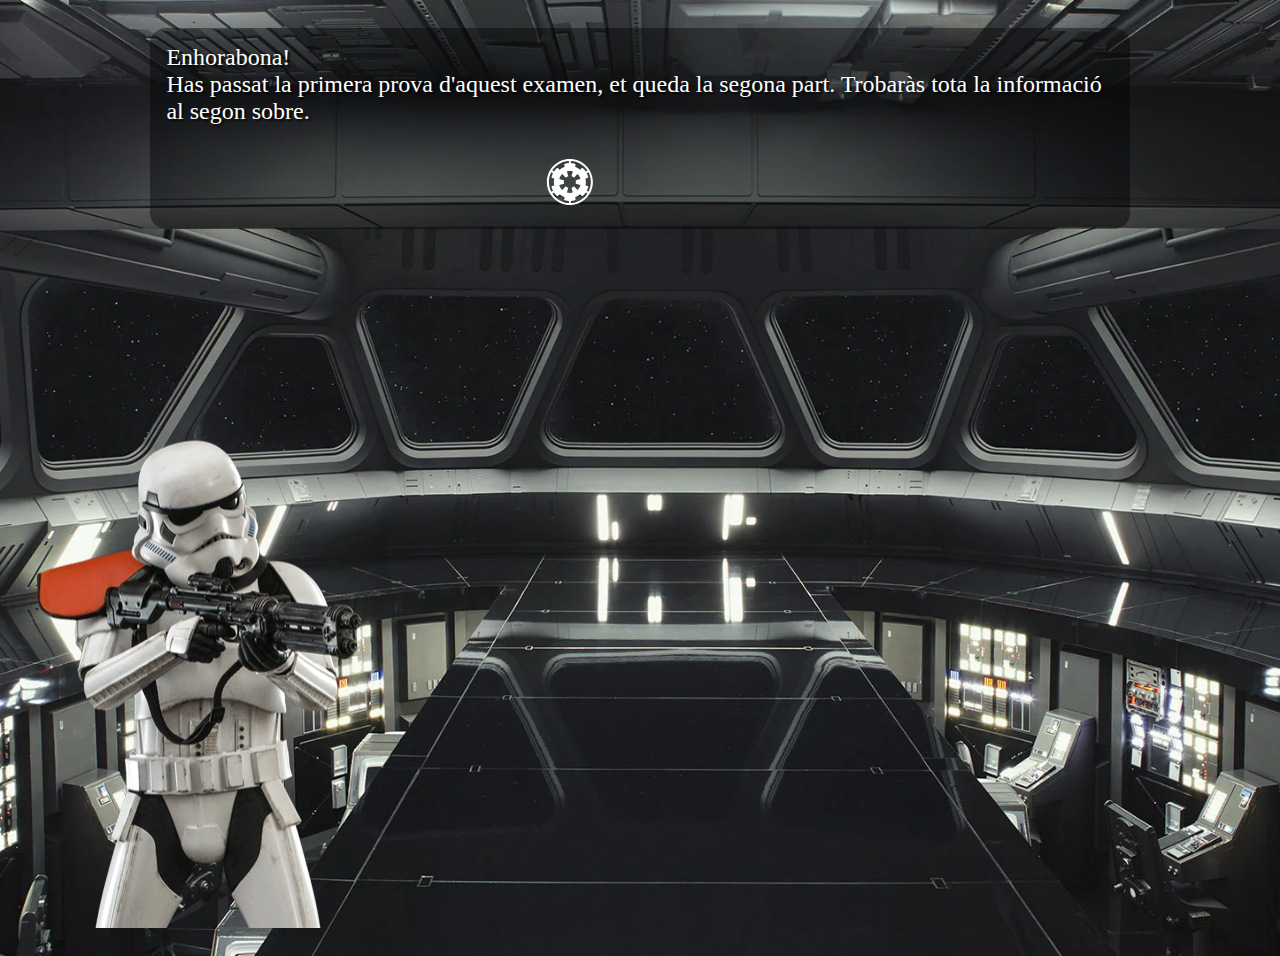
<file: treasure6.html>
<!DOCTYPE html>
<html lang="en">
  <head>
    <meta charset="UTF-8" />
    <meta name="viewport" content="width=device-width, initial-scale=1.0" />
    <link rel="stylesheet" href="styles.css" />
    <title>Capita Cristian</title>
  </head>
  <body>
    <div class="container">
      <div class="text-container" id="animated-text-container">
        <div class="text-wrapper">
          <p id="animated-text" class="fade-in-text">
            Enhorabona! <br>Has passat la primera prova d'aquest examen, et queda la segona part. Trobaràs tota la informació al segon sobre.
          </p>
        </div>
        <svg id="Iconsvg"
          xmlns="http://www.w3.org/2000/svg"
          x="0px"
          y="0px"
          width="50"
          height="50"
          viewBox="0,0,256,256"
          style="fill: #000000"
        >
          <g
            fill="#ffffff"
            fill-rule="nonzero"
            stroke="none"
            stroke-width="1"
            stroke-linecap="butt"
            stroke-linejoin="miter"
            stroke-miterlimit="10"
            stroke-dasharray=""
            stroke-dashoffset="0"
            font-family="none"
            font-weight="none"
            font-size="none"
            text-anchor="none"
            style="mix-blend-mode: normal"
          >
            <g transform="scale(5.12,5.12)">
              <path
                d="M25,2c-12.6907,0 -23,10.3093 -23,23c0,12.69071 10.3093,23 23,23c12.69071,0 23,-10.30929 23,-23c0,-12.6907 -10.30929,-23 -23,-23zM24,4.02539v2.01563c-1.32973,0.07291 -2.65977,0.28321 -3.99219,0.64648c-0.533,0.146 -0.84913,0.69356 -0.70312,1.22656l0.5332,1.95703c-1.874,0.64 -3.62267,1.6283 -5.13867,2.9043l-1.40039,-1.46484c-0.183,-0.192 -0.43717,-0.30259 -0.70117,-0.30859c-0.257,-0.005 -0.52089,0.09239 -0.71289,0.27539c-1.06062,1.01568 -1.97671,2.12497 -2.75,3.29492l-1.73633,-1.01367c3.57347,-5.49081 9.6344,-9.20753 16.60156,-9.5332zM26,4.0332c6.96516,0.3271 13.0285,4.03522 16.60156,9.52539l-1.73437,1.01367c-0.77433,-1.17158 -1.69167,-2.27959 -2.75195,-3.29492c-0.192,-0.184 -0.43889,-0.28134 -0.71289,-0.27734c-0.266,0.006 -0.51917,0.11659 -0.70117,0.30859l-1.39844,1.4668c-1.516,-1.276 -3.26467,-2.2653 -5.13867,-2.9043l0.5332,-1.95703c0.146,-0.533 -0.17012,-1.08156 -0.70312,-1.22656c-1.3332,-0.36349 -2.66363,-0.5737 -3.99414,-0.64648zM25,14c0.969,0 1.90773,0.12438 2.80273,0.35938l0.08594,0.04492l-1.31055,4.80469h0.00195c0.955,0.26 1.81458,0.74925 2.51758,1.40625l0.04688,0.04688l3.45508,-3.61523l0.06836,0.06445c1.365,1.328 2.38692,3.00853 2.91992,4.89453l-4.8125,1.36133c0.146,0.519 0.22461,1.06681 0.22461,1.63281c0,0.566 -0.07761,1.11281 -0.22461,1.63281l4.8125,1.36133c-0.541,1.916 -1.58828,3.61903 -2.98828,4.95703c-0.022,-0.023 -3.45312,-3.61228 -3.45312,-3.61328c-0.711,0.68 -1.59036,1.18517 -2.56836,1.45117l1.31641,4.82422c0.013,-0.003 0.02606,-0.00481 0.03906,-0.00781l-0.03906,0.00977v-0.00195c-0.922,0.25 -1.89253,0.38672 -2.89453,0.38672c-1.002,0 -1.97348,-0.13377 -2.89648,-0.38477l0.07617,-0.27539c0,0 1.24219,-4.54978 1.24219,-4.55078c-0.977,-0.266 -1.85541,-0.77217 -2.56641,-1.45117l-3.45508,3.61328l-0.00195,-0.00195c-1.399,-1.338 -2.44533,-3.04008 -2.98633,-4.95508v-0.00195l4.8125,-1.36133v-0.00391c-0.146,-0.516 -0.22461,-1.06195 -0.22461,-1.62695c0,-0.566 0.07761,-1.11381 0.22461,-1.63281c-0.00361,-0.00102 -4.8115,-1.36133 -4.8125,-1.36133c0.541,-1.916 1.58828,-3.61903 2.98828,-4.95703l0.00391,0.00391l3.44727,3.60742l0.00391,0.00195c0.711,-0.68 1.58941,-1.18617 2.56641,-1.45117l-1.31641,-4.82422c0.923,-0.252 1.89253,-0.38672 2.89453,-0.38672zM6.38672,15.2832l1.73242,1.01172c-0.56714,1.10947 -1.03209,2.29505 -1.38477,3.54102c-0.072,0.255 -0.04111,0.52876 0.08789,0.75977c0.13,0.232 0.34752,0.40161 0.60352,0.47461l1.94727,0.55078c-0.248,1.126 -0.37305,2.25791 -0.37305,3.37891c0,1.12 0.12509,2.25291 0.37109,3.37891l-1.94727,0.55078c-0.256,0.072 -0.47352,0.24261 -0.60352,0.47461c-0.129,0.231 -0.15989,0.50477 -0.08789,0.75977c0.35284,1.2458 0.81726,2.43267 1.38477,3.54297l-1.73047,1.00977c-1.51831,-2.90598 -2.38672,-6.20696 -2.38672,-9.7168c0,-3.50983 0.86841,-6.81081 2.38672,-9.7168zM43.61328,15.2832c1.51831,2.90598 2.38672,6.20696 2.38672,9.7168c0,3.50983 -0.86841,6.81081 -2.38672,9.7168l-1.73047,-1.00977c0.56751,-1.10992 1.03193,-2.29642 1.38477,-3.54297c0.073,-0.254 0.04111,-0.52876 -0.08789,-0.75977c-0.13,-0.231 -0.34752,-0.40161 -0.60352,-0.47461l-1.94727,-0.55078c0.246,-1.126 0.37109,-2.25891 0.37109,-3.37891c0,-1.121 -0.12509,-2.25486 -0.37109,-3.38086l1.94727,-0.54883c0.256,-0.072 0.47156,-0.24261 0.60156,-0.47461c0.129,-0.231 0.16184,-0.50477 0.08984,-0.75977c-0.35334,-1.24644 -0.81621,-2.43408 -1.38281,-3.54297zM40.86719,35.42773l1.73437,1.01367c-3.57347,5.49081 -9.6344,9.20753 -16.60156,9.5332v-2.00977c1.32439,-0.0739 2.66317,-0.28631 3.99414,-0.65039c0.532,-0.146 0.84717,-0.69552 0.70117,-1.22852l-0.5332,-1.95703c1.874,-0.64 3.62267,-1.6283 5.13867,-2.9043l1.40234,1.4668c0.184,0.192 0.43617,0.30259 0.70117,0.30859c0.271,-0.003 0.52189,-0.09434 0.71289,-0.27734c1.06072,-1.01578 1.97667,-2.12484 2.75,-3.29492zM9.13281,35.42969c0.77263,1.16917 1.6887,2.27659 2.75,3.29297c0.191,0.184 0.45689,0.29534 0.71289,0.27734c0.265,-0.005 0.51917,-0.11659 0.70117,-0.30859l1.40039,-1.4668c1.516,1.276 3.26467,2.2643 5.13867,2.9043l-0.5332,1.95703c-0.146,0.533 0.16917,1.08252 0.70117,1.22852c1.33177,0.36408 2.67167,0.57649 3.99609,0.65039v2.00977c-6.96716,-0.32567 -13.02809,-4.04239 -16.60156,-9.5332z"
              ></path>
            </g>
          </g>
        </svg>
      </div>
      <img
        class="stormtrooper"
        src="img/Sideshow-Stormtrooper-Commander.webp"
        alt="Stormtrooper Image"
      />
    </div>
  </body>
</html>
</file>
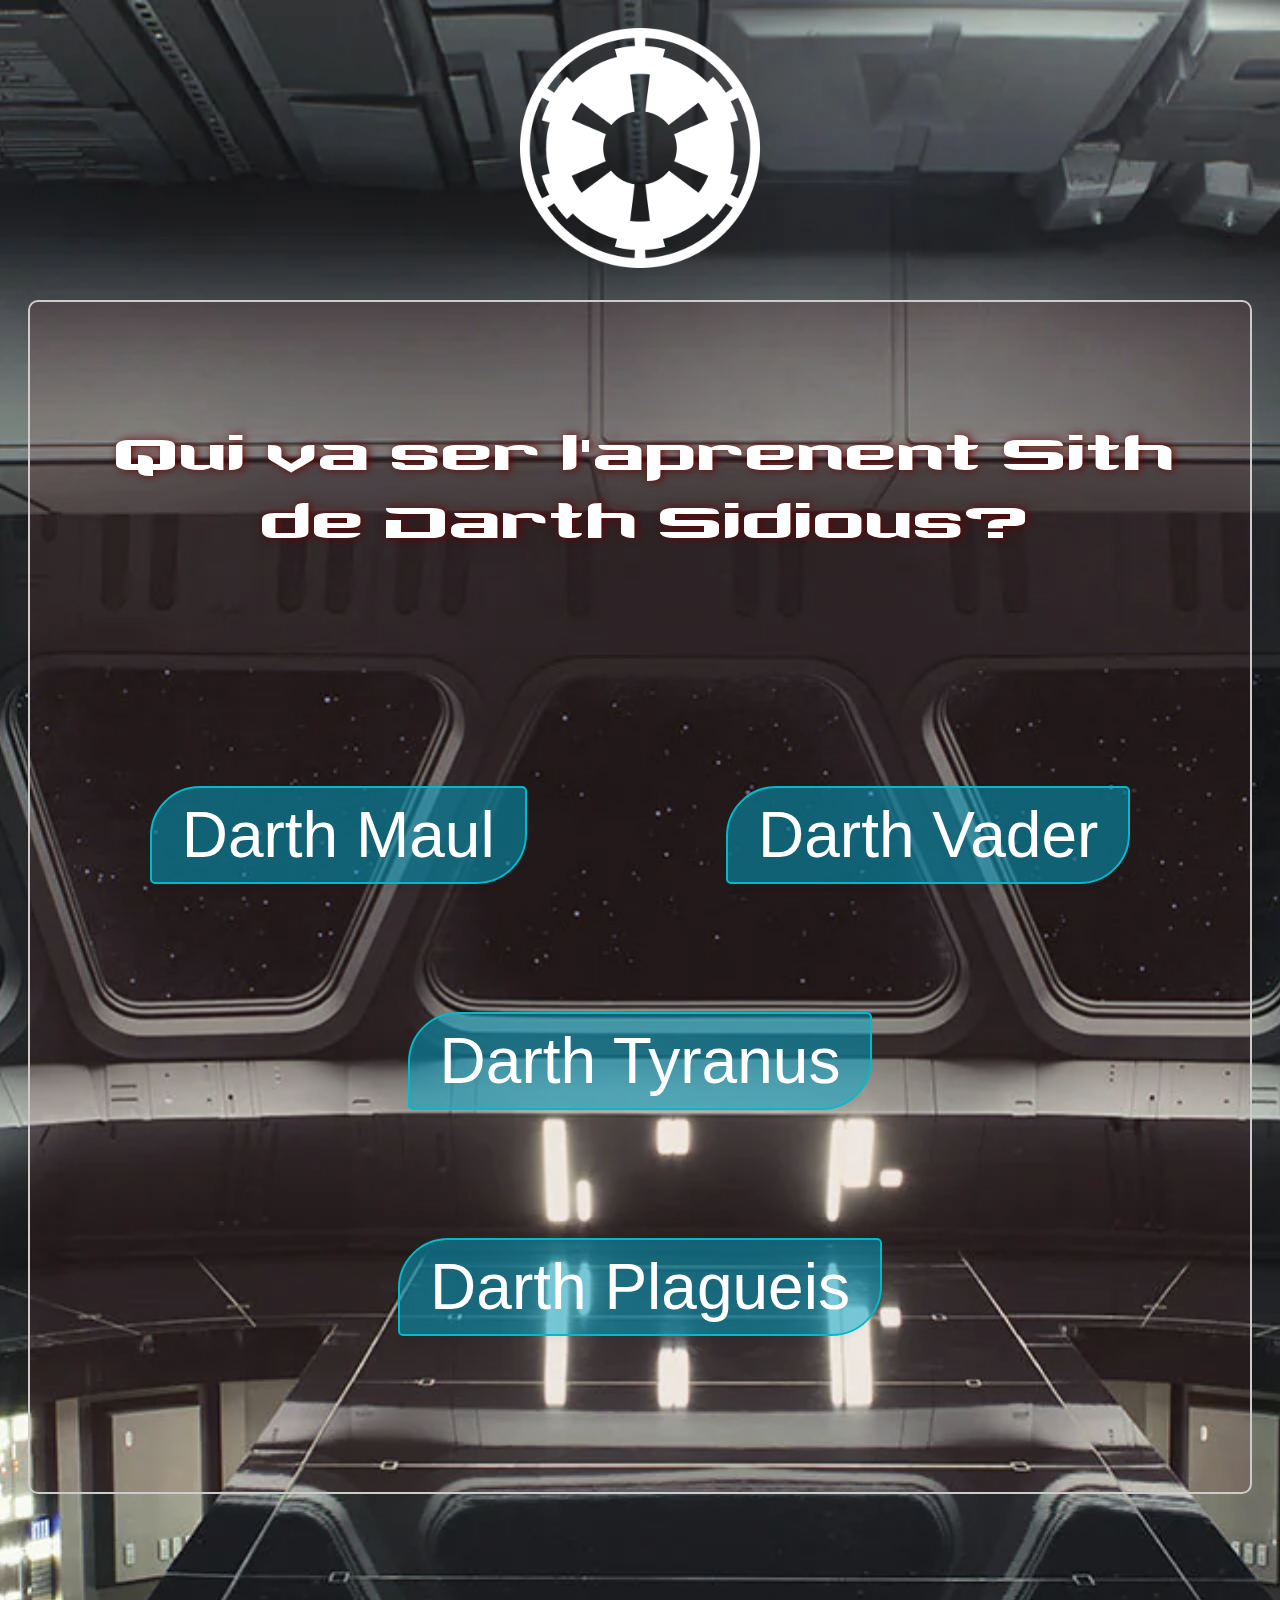
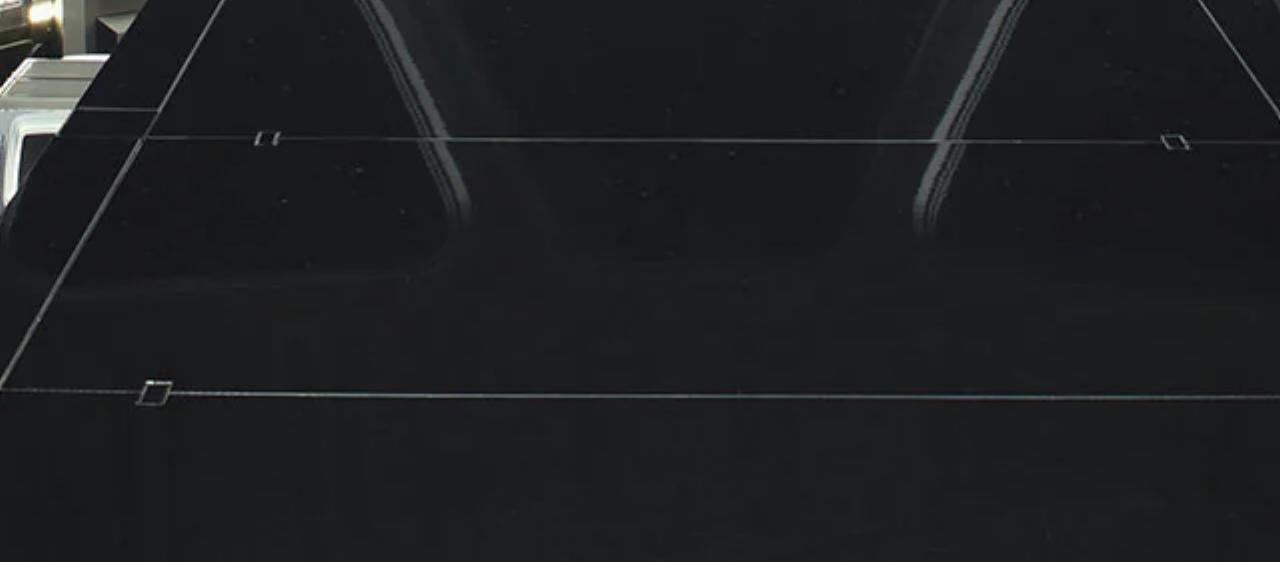
<file: trivia.html>
<!DOCTYPE html>
<html>
<head>
    <title>Trivia de Star Wars</title>
    <link rel="stylesheet" type="text/css" href="styles.css">
</head>
<body>
    <div class="game-container">
        <img class="logo" src="img/emp.png" alt="Star Wars Trivia">
        <div class="question-container">
            <p id="question">¿Pregunta de ejemplo?</p>
            <ul id="answers">
                <li class="answer"><button onclick="checkAnswer(0)">Respuesta 1</button></li>
                <li class="answer"><button onclick="checkAnswer(1)">Respuesta 2</button></li>
                <li class="answer"><button onclick="checkAnswer(2)">Respuesta 3</button></li>
                <li class="answer"><button onclick="checkAnswer(3)">Respuesta 4</button></li>
            </ul>
        </div>
        <div id="result"></div>
    </div>
    <script src="script.js"></script>
</body>
</html>
</file>
<file: styles.css>
/* Estilos para dispositivos móviles (primeros) */
body {
    font-size: 3.5rem;; /* Aumento el tamaño de fuente en rem para dispositivos móviles */
    background-color: #f0f0f0;
    padding: 1.25rem;
    background-image: url('img/bg.webp'); /* Ajusta la ruta de la imagen según la ubicación real */
    background-size: cover; /* Ajusta el tamaño de la imagen de fondo */
    background-position: center center; /* Ajusta la posición de la imagen de fondo */
    background-repeat: no-repeat; /* Evita que se repita la imagen de fondo */
}

/* Media query para tabletas */
@media (min-width: 48rem) {
    body {
        font-size: 4rem; /* Aumento el tamaño de fuente en rem para tabletas */
    }
}

/* Media query para pantallas más grandes (desktop) */
@media (min-width: 64rem) {
    body {
        font-size: 4.5rem; /* Aumento el tamaño de fuente en rem para pantallas más grandes */
    }
}

@font-face {
    font-family: 'SWfont'; /* Nombre de la fuente personalizada */
    src: url('font/clonewars2.ttf') format('truetype'); /* Ruta de la fuente en línea y formato */
    /* Otros atributos opcionales, como weight y style, si es necesario */
}

@font-face {
    font-family: 'SWfont2'; /* Nombre de la fuente personalizada */
    src: url("font/KyberCrystalDisplay-Aurebesh.otf") format('opentype'); /* Ruta de la fuente en línea y formato */
    /* Otros atributos opcionales, como weight y style, si es necesario */
}

.start-container {
    background-image: url('img/bg.webp'); /* Ruta de la imagen de fondo */
    background-size: cover;
    background-position: center center;
    background-repeat: no-repeat;
    height: 100vh;
    display: flex;
    flex-direction: column;
    justify-content: center;
    align-items: center;
}

.logo {
    height: auto;
    width: 15rem;
    margin-bottom:2rem;
}
.game-container{
    display: flex;
    flex-direction: column;
    align-items: center;
    text-align: center;
    padding-bottom: 20rem;
    margin-bottom: 20rem;
}



.question-container {
    display: flex;
    flex-direction: column;
    align-items: center;
    text-align: center;
    padding: 1.25rem; /* Aumento el espacio interno en rem */
    background-color: #a5363218;
    border: 0.125rem solid #ccc; /* Usando rem */
    border-radius: 0.625rem; /* Usando rem */
    max-width: 100rem;
    margin: 0 auto;
}

.question-container p {
    font-family: 'SWfont', sans-serif; /* Aplicar la primera fuente personalizada */
    transition: font-family 1s ease; /* Transición de la fuente */
    font-size: 6rem;
    color: white;
    font-stretch: expanded;
    text-shadow: rgb(100, 3, 3) 2px 0 10px;}


.question-container ul {
    list-style: none;
    padding: 0;
    display: flex;
    flex-wrap: wrap;
    justify-content: space-around;
}

.question-container button {
   /*width: 85%;*/
    margin: 4rem;
    text-align: center;
    font-size: 4rem;
}

/* Estilos para botones de "Siguiente Pregunta" y "Volver a Intentar" se agregarán dinámicamente */
button {
color: #fff;
background-color: #00a7cc82;
padding: 10px 30px;
border: solid #00bbcc 2px;
box-shadow: rgba(33, 35, 38, 0.1) 0px 10px 10px -10px;
border-radius: 50px 5px;
transition : 1000ms;
transform: translateY(0);
display: flex;
flex-direction: row;
align-items: center;
cursor: pointer;
}

#startB{
    margin: 4rem;
    text-align: center;
    font-size: 7rem;
    font-family: 'SWfont', sans-serif;
    font-stretch: expanded;
}

#startI{
    filter: drop-shadow(10px 10px 5px #222);
}

.result-page {
    background-color: #66585881;
    text-align: center; /* Centra el contenido */
    padding: 2rem;
    box-sizing: border-box;
}

.textRes{
    font-size: 3rem;
    color: white;
    font-family: "Lucida Console", "Courier New", monospace;
}

.dificultText{
font-size: 3rem;
color: white;
font-family: "Lucida Console", "Courier New", monospace;
}

.codenum{
    font-size: 3rem;
    color: white;
    background-color: #222;
    font-family:  "Courier New", monospace;
    padding-bottom: 0.5rem;
    padding-top: 0.5rem;
    margin-bottom: 1rem;
}

.imageRes2{
    margin-top: 3rem;
}


.content-input input,
.content-select select{
	appearance: none;
	-webkit-appearance: none;
	-moz-appearance: none;
}

.content-select select::-ms-expand {
    display: none;
}

.content-select{
	max-width: 37rem;
	position: relative;
}

.content-select select{
	display: inline-block;
	width: 100%;
	cursor: pointer;
  	padding-top: 7px;
    padding-bottom: 7px;
    padding-right: 60px;
    padding-left: 14px;
    outline: 0; 
	background: #f0f0f0;
	color: #7b7b7b;
	font-size: 1em;
	font-family: 
	'Quicksand', sans-serif;
	border:2px solid rgba(0,0,0,0.2);
    border-radius: 12px;
    position: relative;
    transition: all 0.25s ease;
}

.content-select i{
	position: absolute;
	right: 20px;
	top: calc(50% - 13px);
	width: 16px;
	height: 16px;
	display: block;
	border-left:4px solid #c12a2a;
	border-bottom:4px solid #2a7dc1;
	transform: rotate(-45deg); /* Giramos el cuadrado */
	transition: all 0.25s ease;
}

.content-select:hover i{
	margin-top: 3px;
}


.container {
    position: relative;
    width: 100%;
    height: 100vh;
    background-size: cover;
    overflow: hidden;
}

.stormtrooper {
    position: absolute;
    left: 5%; /* Ajustado más a la izquierda */
    top: 50%; /* Ajustado más abajo */
    animation: slideIn 1s forwards; /* Animación de entrada */
    max-width: 100%;
    max-height: 100%;
    transform: translate(-20%, -5%); /* Centra el Stormtrooper */
}

.overlay {
    position: absolute;
    top: 5%;
    left: 50%;
    transform: translateX(-50%);
    background: rgba(0, 0, 0, 0.5);
    border-radius: 5px;
    color: white;
    text-align: center;
    padding: 20px; /* Ajusta el espacio de relleno del contenedor general */
    box-sizing: border-box; /* Incluye el espacio de relleno y el borde en el tamaño total */
    cursor: pointer; /* Cambia el cursor al hacer clic */
}

.textostormtrooper{
    font-size: 3rem;
    color: white;
    font-family: "Lucida Console", "Courier New", monospace;
}

@keyframes slideIn {
    0% {
        left: -100%;
    }
    100% {
        left: 10%; /* Ajustado a la izquierda */
    }
}

.overlay p {
    font-size: 1.5rem;
}


.text-container {
    position: relative;
    background-color: #00000069;
    color: white;
    text-shadow: 2px 2px 2px rgba(0, 0, 0, 0.8);
    font-size: 1.5rem;
    max-width: 80%;
    margin: 0 auto;
    padding: 1rem;
    border-radius: 1rem;
    box-sizing: border-box;
    opacity: 1; /* Inicia con opacidad 0 para el fade in */
    animation: fade-in 3s forwards; /* Aplica la animación de desvanecimiento */
}

@keyframes fade-in {
    from {
        opacity: 0;
    }
    to {
        opacity: 1;
    }
}

#animated-text {
    font-size: 1.5rem;
    margin: 0;
    padding: 0;
    white-space: normal; /* Permite saltos de línea */
}

.fade-in-text {
    opacity: 1;
    transition: opacity 1s ease; /* Ajusta la duración y el efecto de la transición según tus preferencias */
}


svg{
    padding-left: 40%;
    padding-top: 2rem;
    animation: blink 1.5s ease-in infinite;
    cursor:pointer;
}


@keyframes blink {
    from, to { opacity: 1 }
    50% { opacity: 0 }
  }

  /* Agrega estilos para las opciones de respuesta */
.answer-option {
    cursor: pointer;
    padding: 10px;
    margin: 5px;
    border: 2px solid #000;
    border-radius: 5px;
    background-color: #812020;
    color: #ffffff;
    font-size: 1.2rem;
    font-family: 
	'Quicksand', sans-serif;
    text-align: center;
    transition: background-color 0.3s ease, color 0.3s ease;
}

.answer-option:hover {
    background-color: #000;
    color: #fff;
}
</file>
